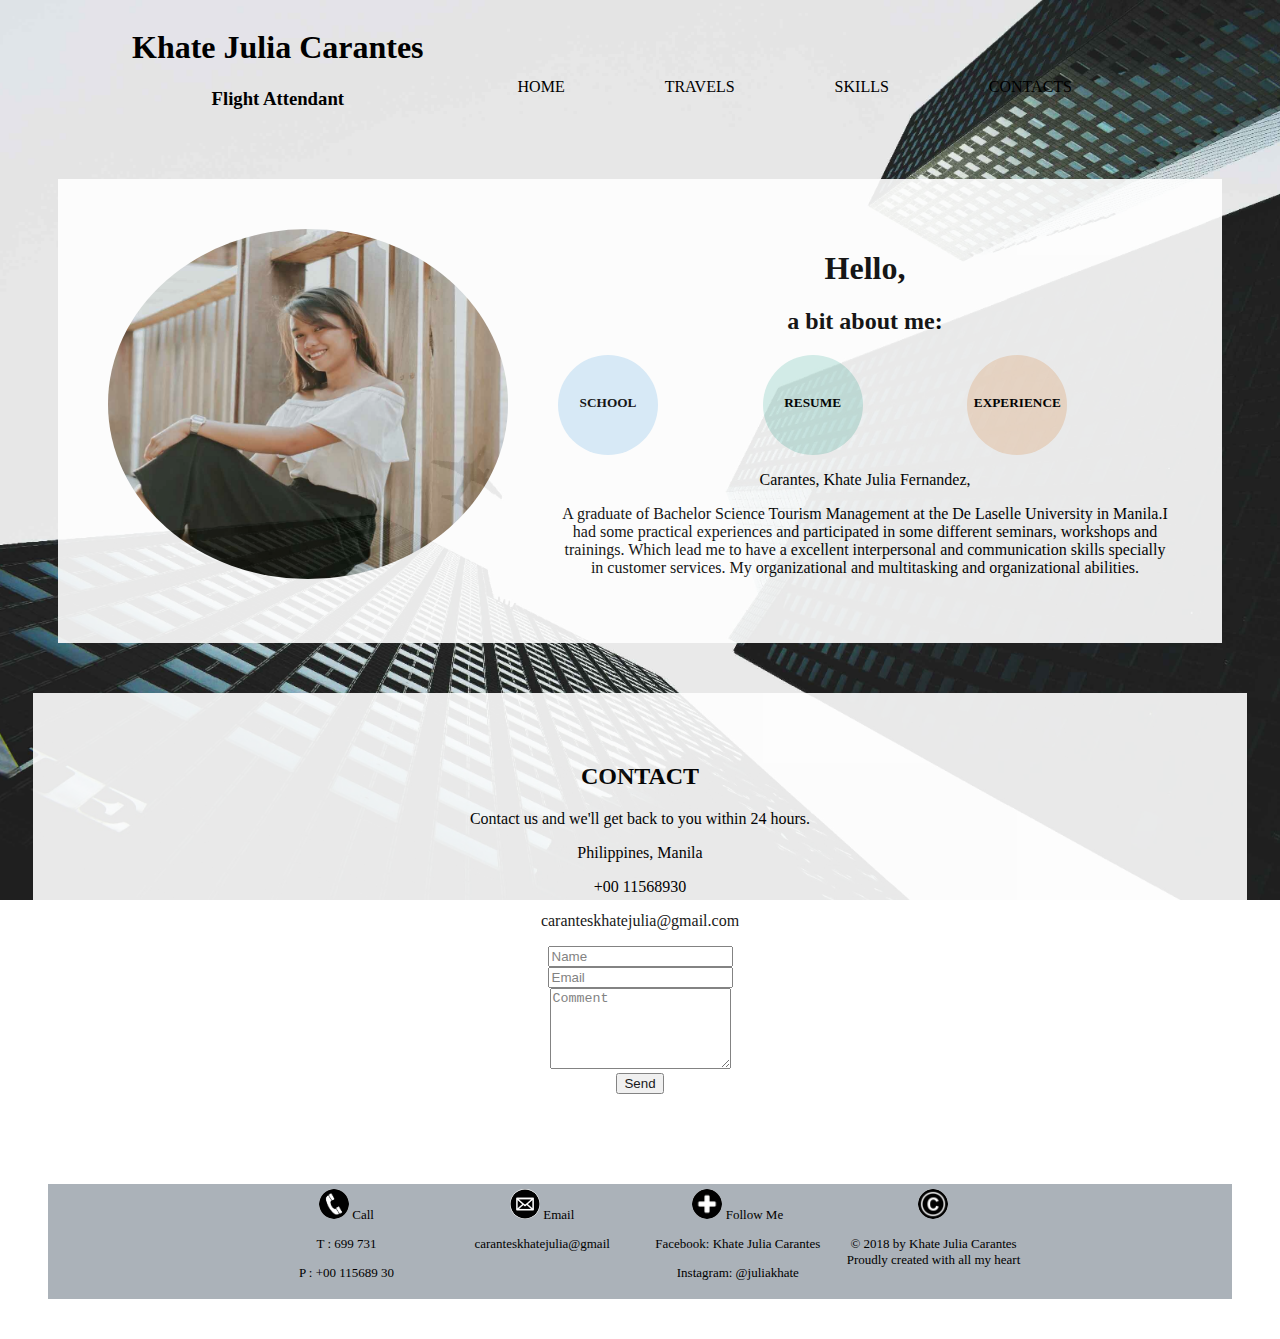
<file: index.html>
<!DOCTYPE html>
<html>
    <head>
	<meta charset="UTF-8">
		<meta name="viewport" content="width=device-width, initial-scale=1">
		<link rel="stylesheet" href="css/style.css">
	</head>
	<body>
	
	<div class="elow">	
		<div>
			<h1>Khate Julia Carantes</h1>
			<h3>Flight Attendant</h3>

		</div>
	
		<div>
			<ul id="main-menu">
				<a href="index.html"><li class="button">HOME</li></a>
				<a href="gam.html"><li class="button">TRAVELS</li></a>
				<a href="elow.html"><li class="button">SKILLS</li></a>
				<a href="contact.html"><li class="button">CONTACTS</li></a>
			</ul>

		</div>
	</div>
	
	<div class="home">
		<div>
			<img class="pic" src="images/icon.jpg" height="350" width="400">
		</div>
		<div>
			<h1> Hello,</h1>
			<h2> a bit about me:</h2>
			<div class="gam">
				<div class="container">
					<a href="send.html"><h5 class="text">SCHOOL</h5>
				</div></a>
				<div class="container1">
					<a href="send.html"><h5 class="text">RESUME</h5>
				</div></a>
				<div class="container2">
					<a href="send.html"><h5 class="text">EXPERIENCE</h5>
				
				</div></a>
			</div>
			
				<p>Carantes, Khate Julia Fernandez,</p>
				<p>A graduate of Bachelor Science Tourism Management at the De Laselle University
				in Manila.I had some practical experiences and participated in some different seminars, workshops and trainings. 
				Which lead me to have a excellent interpersonal and communication skills specially in customer services. 
				My organizational and multitasking and organizational abilities.</p>
		
		</div>
	
	
	</div>
	
<div id="contact" class="container-fluid bg-grey">
		<h2 class="text-center">CONTACT</h2>
		<div class="row">
		<div class="col-sm-5">
			<p>Contact us and we'll get back to you within 24 hours.</p>
			<p><span class="glyphicon glyphicon-map-marker"></span> Philippines, Manila</p>
			<p><span class="glyphicon glyphicon-phone"></span> +00 11568930</p>
			<p><span class="glyphicon glyphicon-envelope"></span> caranteskhatejulia@gmail.com</p>
		</div>
    <div class="col-sm-7 slideanim">
		<div class="row">
			<div class="col-sm-6 form-group">
				<input class="form-control" id="name" name="name" placeholder="Name" type="text" required>
			</div>
			<div class="col-sm-6 form-group">
				<input class="form-control" id="email" name="email" placeholder="Email" type="email" required>
			</div>
		</div>
      <textarea class="form-control" id="comments" name="comments" placeholder="Comment" rows="5"></textarea><br>
		<div class="row">
		<div class="col-sm-12 form-group">
          <a href="send.html"><button class="btn btn-default pull-right" type="submit">Send</button></a>
        </div>
		</div>
    </div>
		</div>
</div>
		<div id="footer">
				<div class="button1"></div>
				<div class="button1">
					<img class="kjc" src ="images/call1.jpg" height="30" width="30">
					Call
					<p> T : 699 731 </p>
					<p> P : +00 115689 30 </p>
				</div>
				<div class="button1">
				<img class="kjc" src="images/email1.jpg" height="30" width="30" >
				Email
					<p> caranteskhatejulia@gmail </p>
				</div>
				<div class="button1">
				<img class="kjc" src="images/follow1.jpg" height="30" width="30">
				Follow Me
					<p> Facebook: Khate Julia Carantes </p>
					<p> Instagram: @juliakhate </p>
				</div>
				<div class="button1">
				<img class="kjc" src="images/credits1.jpg" height="30" width="30">
				<p> &copy 2018 by Khate Julia Carantes
				Proudly created with all my heart</p>
				
				</div>
				<div class="button1"></div>
		</div>
    </body>
</html>
</file>
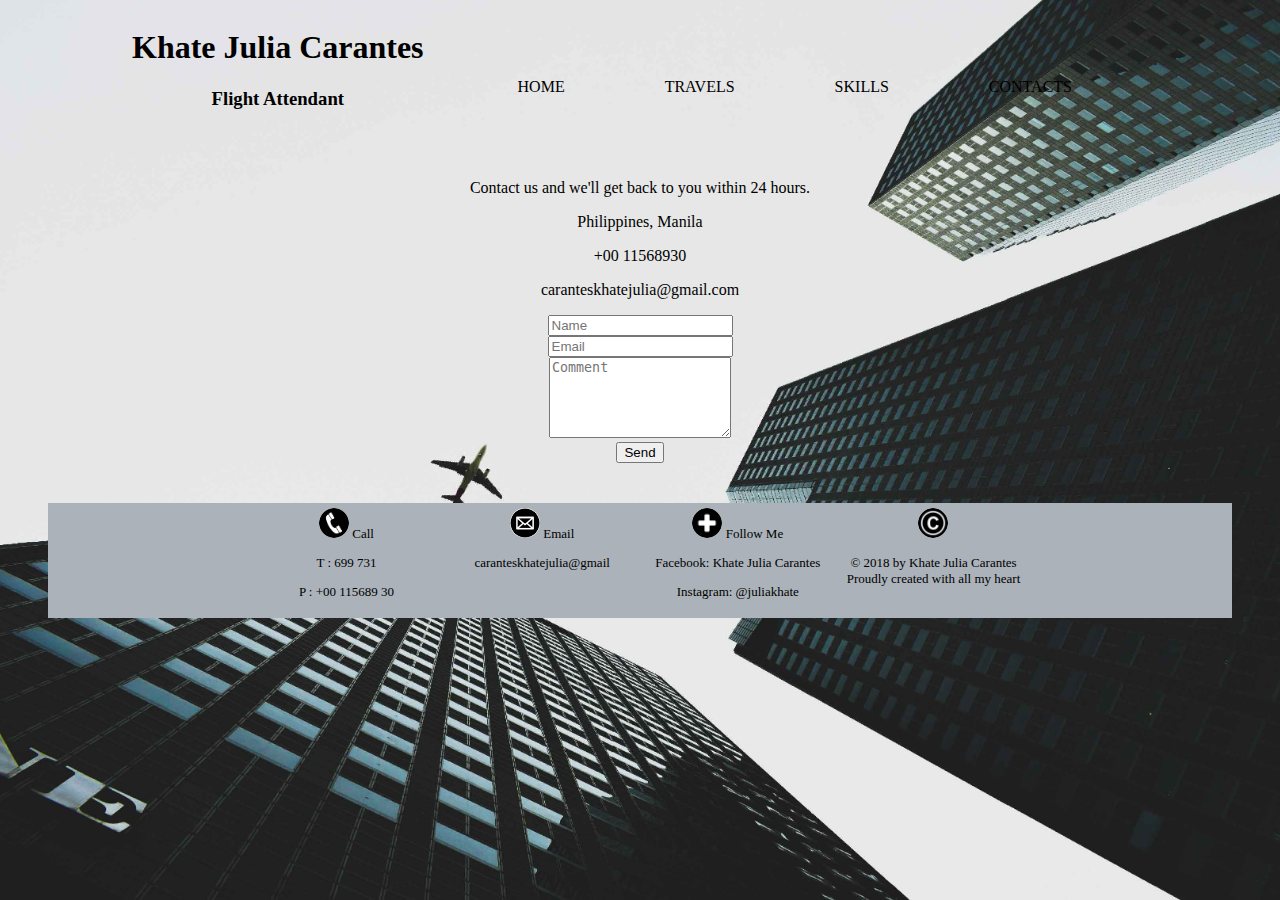
<file: contact.html>
<!DOCTYPE html>
<html>
<head>
	<meta charset="UTF-8">
		<link rel="stylesheet" href="css/gam.css">
		<meta name="viewport" content="width=device-width, initial-scale=1">
	</head>
<body>
<div class="elow">	
		<div>
			<h1>Khate Julia Carantes</h1>
			<h3>Flight Attendant</h3>

		</div>
	
		<div class="nav-bar">
			<ul id="main-menu">
				<a href="index.html"><li class="button">HOME</li></a>
				<a href="gam.html"><li class="button">TRAVELS</li></a>
				<a href="elow.html"><li class="button">SKILLS</li></a>
				<a href="contact.html"><li class="button">CONTACTS</li></a>
			</ul>

		</div>
	</div>

	<div class="grid"> 
		<div>
			<p>Contact us and we'll get back to you within 24 hours.</p>
      <p><span class="glyphicon glyphicon-map-marker"></span> Philippines, Manila</p>
      <p><span class="glyphicon glyphicon-phone"></span> +00 11568930</p>
      <p><span class="glyphicon glyphicon-envelope"></span> caranteskhatejulia@gmail.com</p>
		</div>
		<div class="col-sm-7 slideanim">
      <div class="row">
        <div class="col-sm-6 form-group">
          <input class="form-control" id="name" name="name" placeholder="Name" type="text" required>
        </div>
        <div class="col-sm-6 form-group">
          <input class="form-control" id="email" name="email" placeholder="Email" type="email" required>
        </div>
      </div>
      <textarea class="form-control" id="comments" name="comments" placeholder="Comment" rows="5"></textarea><br>
      <div class="row">
        <div class="col-sm-12 form-group">
          <a href="send.html"><button class="btn btn-default pull-right" type="submit">Send</button></a>
        </div>
      </div>
    </div>
	</div>
	
	<div id="footer">
				<div class="button1"></div>
				<div class="button1">
					<img class="kjc" src ="images/call1.jpg" height="30" width="30">
					Call
					<p> T : 699 731 </p>
					<p> P : +00 115689 30 </p>
				</div>
				<div class="button1">
				<img class="kjc" src="images/email1.jpg" height="30" width="30" >
				Email
					<p> caranteskhatejulia@gmail </p>
				</div>
				<div class="button1">
				<img class="kjc" src="images/follow1.jpg" height="30" width="30">
				Follow Me
					<p> Facebook: Khate Julia Carantes </p>
					<p> Instagram: @juliakhate </p>
				</div>
				<div class="button1">
				<img class="kjc" src="images/credits1.jpg" height="30" width="30">
				<p> &copy 2018 by Khate Julia Carantes
				Proudly created with all my heart</p>
				
				</div>
				<div class="button1"></div>
		</div>
</body>
</html>
</file>
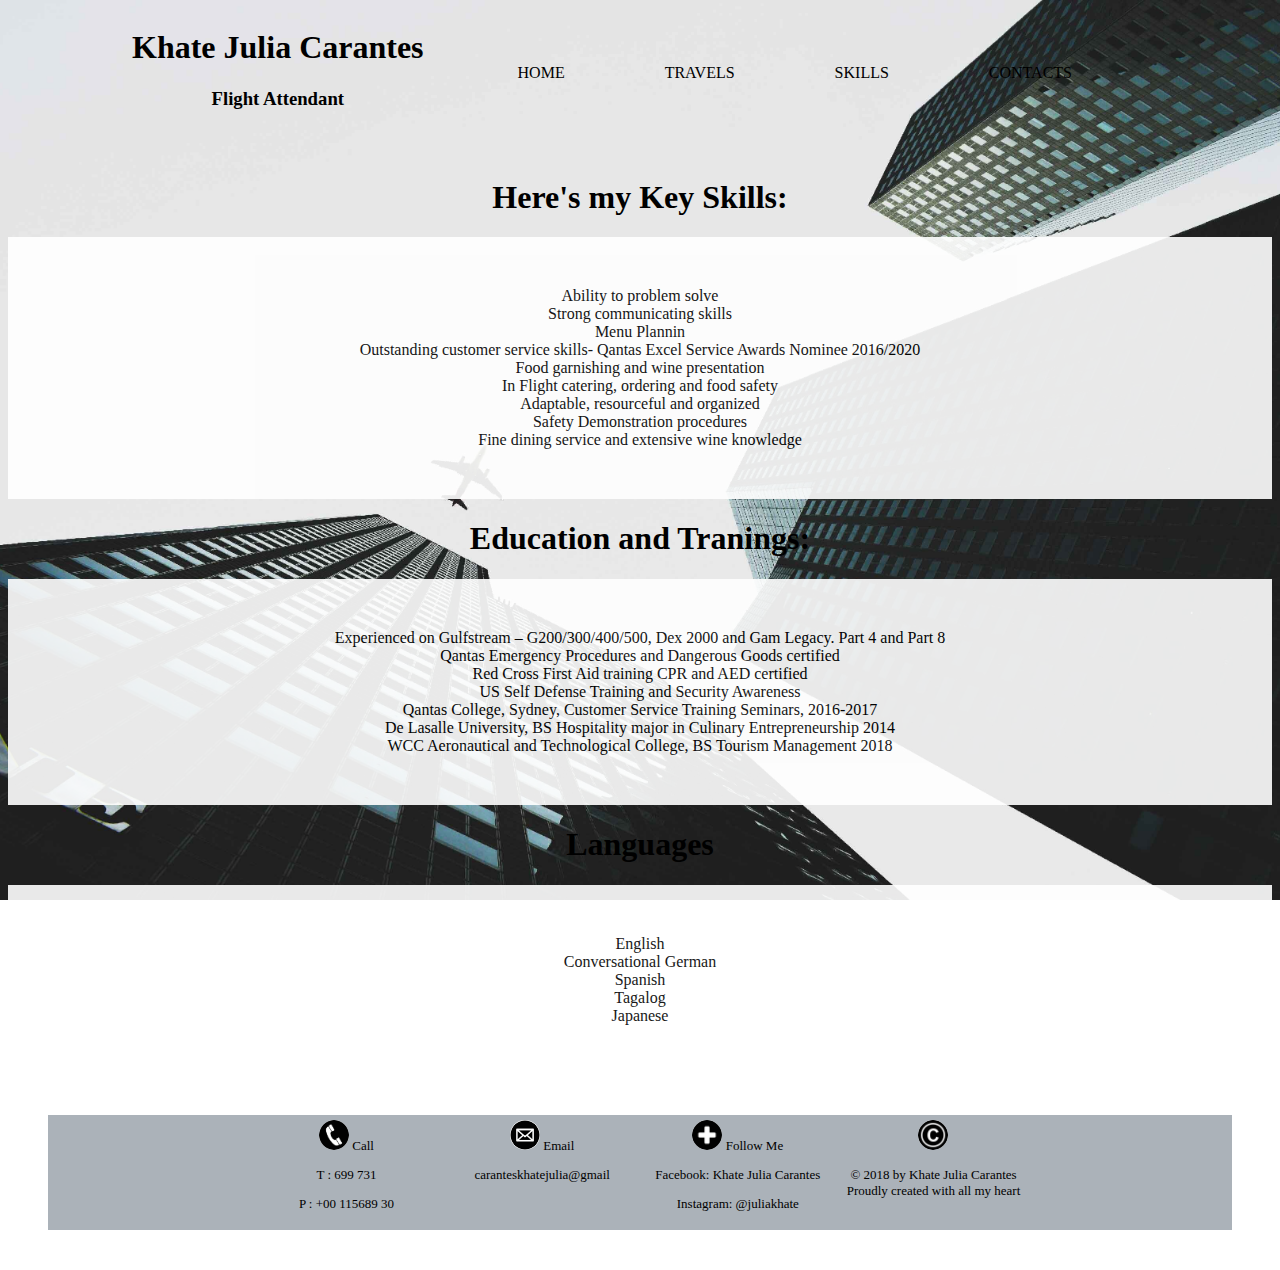
<file: elow.html>
<!DOCTYPE html>
<html>
<head>
	<meta charset="UTF-8">
		<link rel="stylesheet" href="css/elow.css">
		<meta name="viewport" content="width=device-width, initial-scale=1">
	</head>
<body>
<div class="elow">	
		<div>
			<h1>Khate Julia Carantes</h1>
			<h3>Flight Attendant</h3>

		</div>
	
		<div class="navbar">
			<ul id="main-menu">
				<a href="index.html"><li class="button">HOME</li></a>
				<a href="gam.html"><li class="button">TRAVELS</li></a>
				<a href="elow.html"><li class="button">SKILLS</li></a>
				<a href="contact.html"><li class="button">CONTACTS</li></a>
			</ul>

		</div>
	</div>
	
	<div>
		<h1>Here's my Key Skills:</h1>
		<ul id="julius">
			<li>Ability to problem solve</li>
			<li>Strong communicating skills</li>
			<li>Menu Plannin</li>
			<li>Outstanding customer service skills- Qantas Excel Service Awards Nominee 2016/2020</li>
			<li>Food garnishing and wine presentation</li>
			<li>In Flight catering, ordering and food safety</li> 
			<li>Adaptable, resourceful and organized</li>
			<li>Safety Demonstration procedures</li>
			<li>Fine dining service and extensive wine knowledge</li>
		</ul>
		<h1> Education and Tranings:</h1>
		<ul id="gamara">
			<li>Experienced on Gulfstream – G200/300/400/500, Dex 2000 and Gam Legacy. Part 4 and Part 8</li>
			<li>Qantas Emergency Procedures and Dangerous Goods certified</li>
			<li>Red Cross First Aid training CPR and AED certified</li>
			<li>US Self Defense Training and Security Awareness</li>
			<li>Qantas College, Sydney, Customer Service Training Seminars, 2016-2017</li>
			<li>De Lasalle University, BS Hospitality major in Culinary Entrepreneurship 2014</li>
			<li>WCC Aeronautical and Technological College, BS Tourism Management 2018</li>
		</ul>
		<h1> Languages </h1>
		<ul id="kat">
			<li>English</li>
			<li>Conversational German</li>
			<li>Spanish</li>
			<li>Tagalog</li>
			<li>Japanese</li>
		</ul>
	</div>
	
	<div id="footer">
				<div class="button1"></div>
				<div class="button1">
					<img class="kjc" src ="images/call1.jpg" height="30" width="30">
					Call
					<p> T : 699 731 </p>
					<p> P : +00 115689 30 </p>
				</div>
				<div class="button1">
				<img class="kjc" src="images/email1.jpg" height="30" width="30" >
				Email
					<p> caranteskhatejulia@gmail </p>
				</div>
				<div class="button1">
				<img class="kjc" src="images/follow1.jpg" height="30" width="30">
				Follow Me
					<p> Facebook: Khate Julia Carantes </p>
					<p> Instagram: @juliakhate </p>
				</div>
				<div class="button1">
				<img class="kjc" src="images/credits1.jpg" height="30" width="30">
				<p> &copy 2018 by Khate Julia Carantes
				Proudly created with all my heart</p>
				
				</div>
				<div class="button1"></div>
		</div>
	
</body>
</html>
</file>
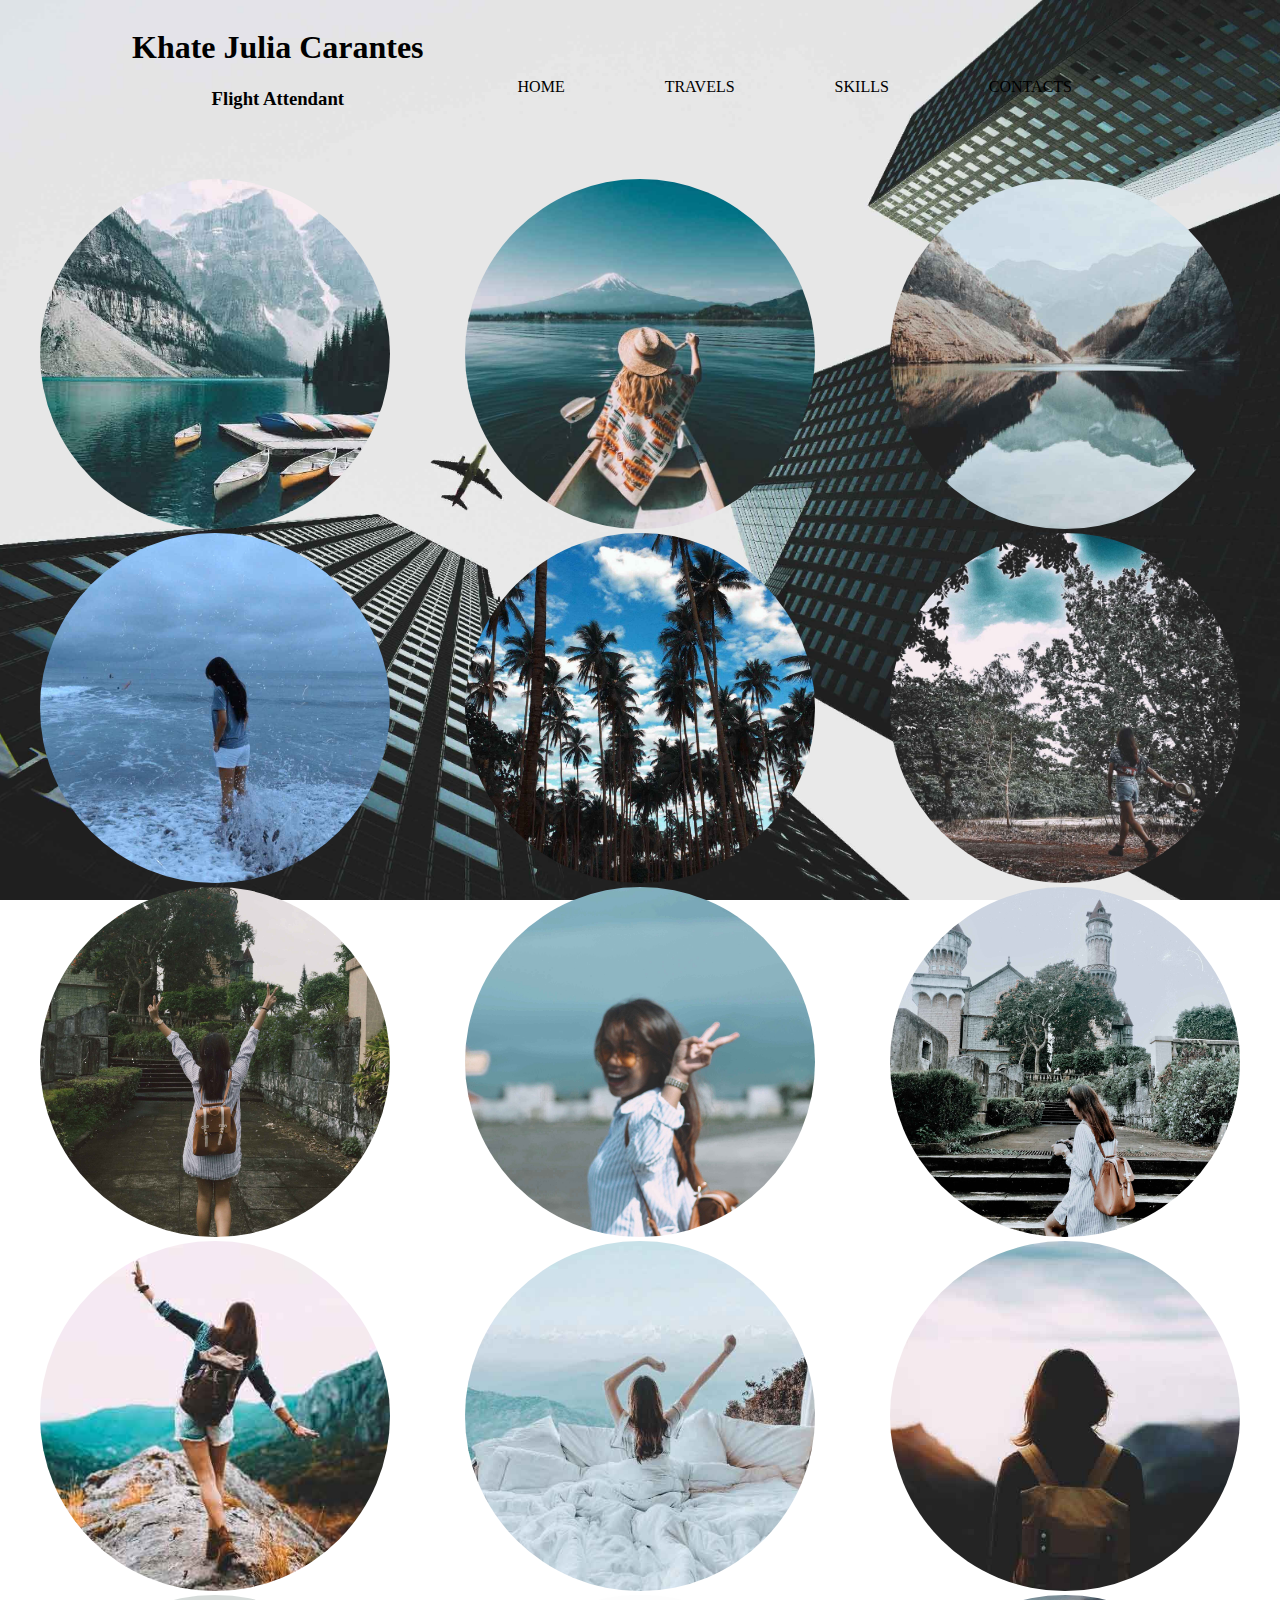
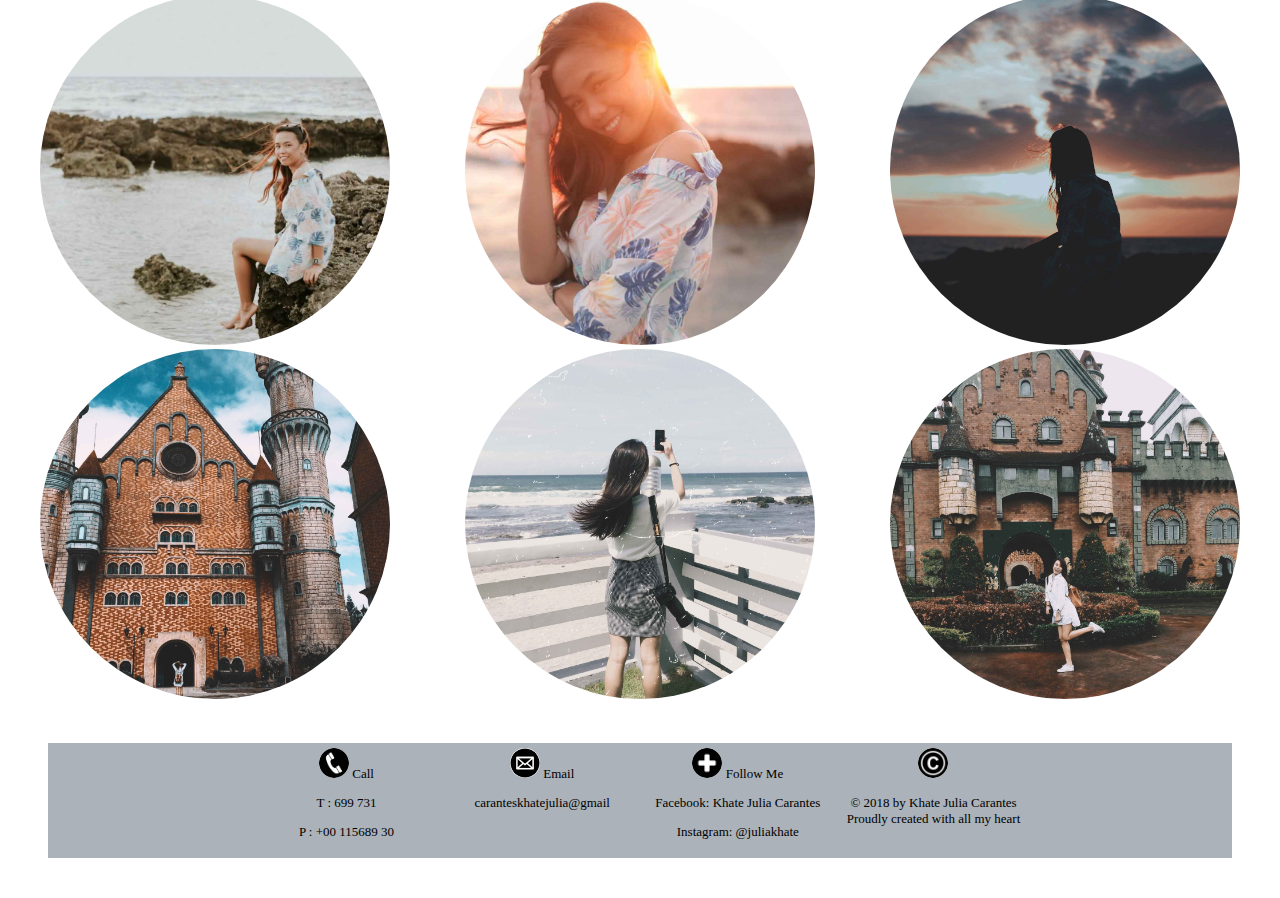
<file: gam.html>
<!DOCTYPE html>
<html>
<head>
	<meta charset="UTF-8">
		<link rel="stylesheet" href="css/gam.css">
		<meta name="viewport" content="width=device-width, initial-scale=1">
	</head>
<body>
<div class="elow">	
		<div>
			<h1>Khate Julia Carantes</h1>
			<h3>Flight Attendant</h3>

		</div>
	
		<div>
			<ul id="main-menu">
				<a href="index.html"><li class="button">HOME</li></a>
				<a href="gam.html"><li class="button">TRAVELS</li></a>
				<a href="elow.html"><li class="button">SKILLS</li></a>
				<a href="contact.html"><li class="button">CONTACTS</li></a>
			</ul>

		</div>
	</div>
	
	<div class="travels">
			<div class="pic-left">
				<div>
					<img class="pic1" id="image" src="images/w11.jpg" width="350" height="350">
				</div>
				<div>
					<img class="pic2" id="image" src="images/w22.jpg" width="350" height="350">
				</div>
				<div>
					<img class="pic3" id="image" src="images/w33.jpg" width="350" height="350">
				</div>
			</div>
	</div>

	<div class="travels">
			<div class="pic-left">
				<div>
					<img class="pic1" id="image" src="images/b11.jpg" width="350" height="350">
				</div>
				<div>
					<img class="pic2" id="image" src="images/b22.jpg" width="350" height="350">
				</div>
				<div>
					<img class="pic3" id="image" src="images/b33.jpg" width="350" height="350">
				</div>
			</div>
	</div>
	
	<div class="travels">
			<div class="pic-left">
				<div>
					<img class="pic1" id="image" src="images/a11.jpg" width="350" height="350">
				</div>
				<div>
					<img class="pic2" id="image" src="images/a22.jpg" width="350" height="350">
				</div>
				<div>
					<img class="pic3" id="image" src="images/a33.jpg" width="350" height="350">
				</div>
			</div>
	</div>
	
	<div class="travels">
			<div class="pic-left">
				<div>
					<img class="pic1" id="image" src="images/h11.jpg" width="350" height="350">
				</div>
				<div>
					<img class="pic2" id="image" src="images/h22.jpg" width="350" height="350">
				</div>
				<div>
					<img class="pic3" id="image" src="images/h33.jpg" width="350" height="350">
				</div>
			</div>
	</div>
	
	
	<div class="travels">
			<div class="pic-left">
				<div>
					<img class="pic1" id="image" src="images/g11.jpg" width="350" height="350">
				</div>
				<div>
					<img class="pic2" id="image" src="images/g22.jpg" width="350" height="350">
				</div>
				<div>
					<img class="pic3" id="image" src="images/g33.jpg" width="350" height="350">
				</div>
			</div>
	</div>
	
	<div class="travels">
			<div class="pic-left">
				<div>
					<img class="pic1" id="image" src="images/c11.jpg" width="350" height="350">
				</div>
				<div>
					<img class="pic2" id="image" src="images/c22.jpg" width="350" height="350">
				</div>
				<div>
					<img class="pic3" id="image" src="images/c33.jpg" width="350" height="350">
				</div>
			</div>
	</div>
	
	<div id="footer">
				<div class="button1"></div>
				<div class="button1">
					<img class="kjc" src ="images/call1.jpg" height="30" width="30">
					Call
					<p> T : 699 731 </p>
					<p> P : +00 115689 30 </p>
				</div>
				<div class="button1">
				<img class="kjc" src="images/email1.jpg" height="30" width="30" >
				Email
					<p> caranteskhatejulia@gmail </p>
				</div>
				<div class="button1">
				<img class="kjc" src="images/follow1.jpg" height="30" width="30">
				Follow Me
					<p> Facebook: Khate Julia Carantes </p>
					<p> Instagram: @juliakhate </p>
				</div>
				<div class="button1">
				<img class="kjc" src="images/credits1.jpg" height="30" width="30">
				<p> &copy 2018 by Khate Julia Carantes
				Proudly created with all my heart</p>
				
				</div>
				<div class="button1"></div>
		</div>
		
		
		
</body>
</html>
</file>
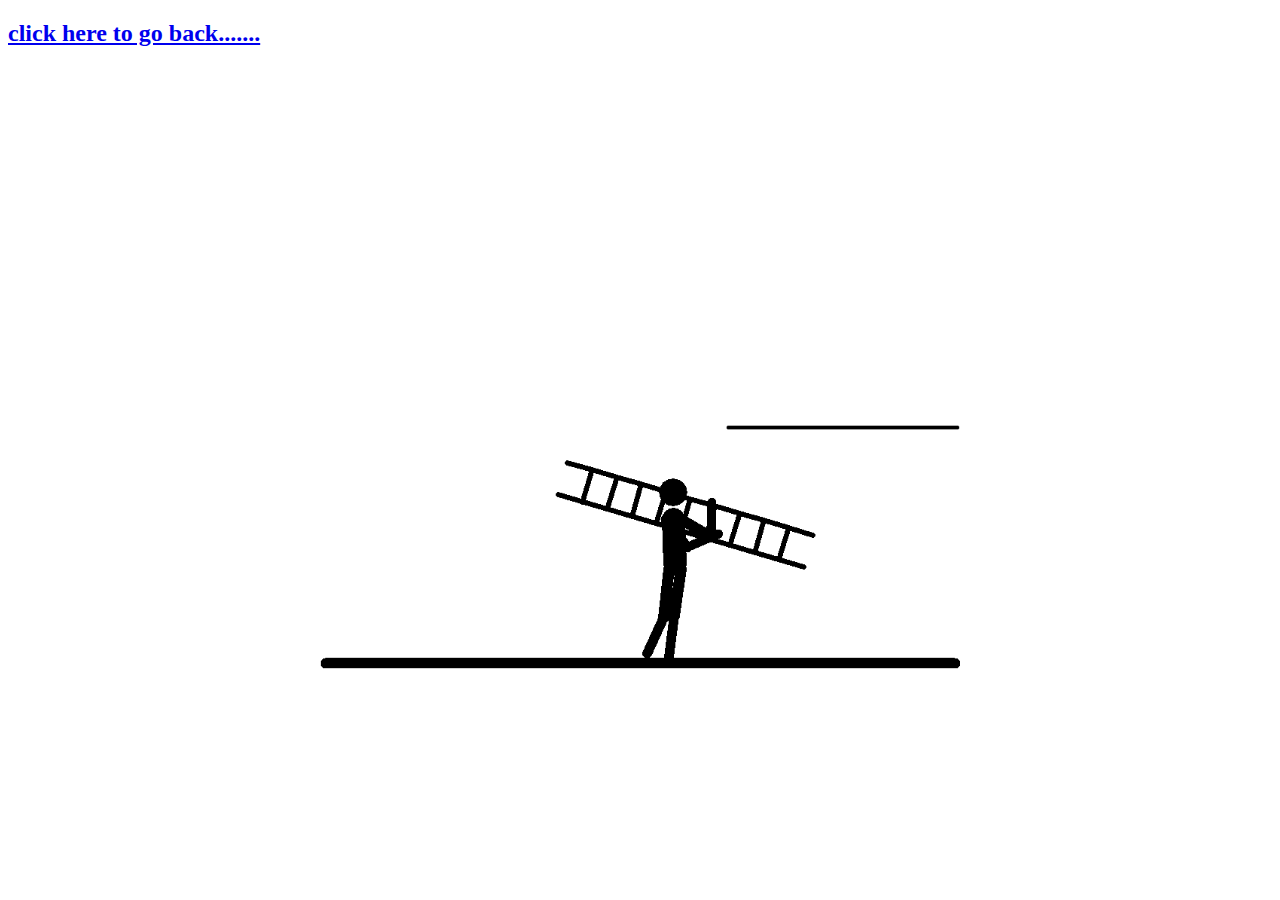
<file: send.html>
<!DOCTYPE html>
<html>
<head> 
<title>UNDER CONSTRUCTION></title>
<link rel="stylesheet" href="css/send.css">
</head>
<body>
<a href="index.html"><h2> click here to go back.......</h2></a>
</body>
</html>
</file>
<file: css/style.css>
body {
	background-image: url(../images/bg.jpg);
	background-size: cover;
	background-repeat: no-repeat;
	background-position: 50% 50%;
	background-attachment: fixed;
	font-family: Bahnschrift;
	text-align: center;
	color: black;
}
a{
	text-decoration: none;
}
.elow {
	color: black;
	display: grid;
	margin-bottom: 50px;
	grid-template-columns: 2fr 3fr;
	grid-template-rows: 1fr;
	padding-left: 70px;
}
.navbar {
	display: flex;
	flex-direction: column;
	justify-content: center;
}

#main-menu {
	display: grid;
	margin: 0;
	padding-right: 100px;
	text-align: center;
	list-style: none;
	grid-template-columns: 1fr 1fr 1fr 1fr;
}      
                                                                                                                                                              
.button {
	color: black;
	padding-top: 70px;
	text-align: left;
	padding-right: 100px;

}

.pic {
	border-radius: 50%;
}

.home {
	padding-left: 200px;
	display: grid;
	margin-bottom: 50px;
	margin: 50px;
	padding: 50px;
	grid-template-columns: 1fr 2fr;
	grid-template-rows: 1fr;
	grid-gap: 50px;
	background: white;
	opacity: 0.9;
}

.gam {
	display: grid;
	grid-template-columns: 1fr 1fr 1fr;
	grid-template-rows: 1fr;
	
}
h5{
	position: absolute;
	transform: translate(-50%, -50%);
}
.text{
	color: black;
	position:abosolute;
	top: 25%;
	left: 50%;
	transform: translate(-50%, -50%);
}
.container, .container1, .container2 {
	position: relative;
	height: 100px;
	width: 100px;
}
.container{ 
	border-radius: 50%;
	background: #d6eaf8;
}

.container1 {
	border-radius: 50%;
	background: #d0ece7;
}
.container2 {
	border-radius: 50%;
	background: #fae5d3;
}

#contact {
	background: white;
	margin: 25px;
	padding-top: 5px;
	padding: 50px;
	opacity: 0.9;
}

#footer {
	display: grid;
	margin: 40px;
	padding:5px;
	text-align: center;
	list-style: none;
	font-size: 13px;
	grid-template-columns: 1fr 1fr 1fr 1fr 1fr 1fr;
	background: #abb2b9;
}      

.kjc {
	border-radius: 50%;
}
</file>
<file: css/gam.css>
body {
	background-image: url(../images/bg.jpg);
	background-size: cover;
	background-repeat: no-repeat;
	background-position: 50% 50%;
	background-attachment: fixed;
	font-family: Bahnschrift;
	text-align: center;
	color: Black;
}
a{
	text-decoration: none;
}
.elow {
	display: grid;
	margin-bottom: 50px;
	grid-template-columns: 2fr 3fr;
	grid-template-rows: 1fr;
	padding-left: 70px;
}

.navbar {
	display: flex;
	flex-direction: column;
	justify-content: center;
}

#main-menu {
	display: grid;
	margin: 0;
	padding-right: 100px;
	text-align: center;
	list-style: none;
	grid-template-columns: 1fr 1fr 1fr 1fr;
}      
.button {
	color: black;
	padding-top: 70px;
	text-align: left;
	padding-right: 100px;

}

.travels{
	padding: 0;
	margin-bottom: 0;
	
}
.pic-left{
	margin: 0;
	padding: 0;
	display: grid;
	grid-gap: 10px;
	grid-template-columns: 1fr 1fr 1fr;
}
.pic1, .pic2, .pic3 {
	border-radius: 50%;
}

.pic1:hover, .pic2:hover, .pic3:hover {
	opacity:0.6;
}
	
#footer {
	display: grid;
	margin: 40px;
	padding:5px;
	text-align: center;
	list-style: none;
	font-size: 13px;
	grid-template-columns: 1fr 1fr 1fr 1fr 1fr 1fr;
	background: #abb2b9;
}      

.kjc {
	border-radius: 50%;
}


.kjc {
	border-radius: 50%;
}
</file>
<file: css/elow.css>
body {
	background-image: url(../images/bg.jpg);
	background-size: cover;
	background-repeat: no-repeat;
	background-position: 50% 50%;
	background-attachment: fixed;
	font-family: Bahnschrift;
	text-align: center;
	color: Black;
}
a {
	text-decoration: none;
}
.elow {
	display: grid;
	margin-bottom: 50px;
	grid-template-columns: 2fr 3fr;
	grid-template-rows: 1fr;
	padding-left: 70px;
}

.navbar {
	display: flex;
	flex-direction: column;
	justify-content: center;
}

#main-menu {
	
	display: grid;
	margin: 0;
	margin-right: 100px;
	text-align: center;
	list-style: none;
	grid-template-columns: 1fr 1fr 1fr 1fr;
}      
.button {
	color: black;
	padding-top: 10px;
	text-align: left;
	padding-right: 100px;

}

li {
	color: black;
	list-style: none;
}

#julius {
	display: grid;
	margin: 0;
	padding: 50px;
	text-align: center;
	color: black;
	background: white;
	opacity: 0.9;
}      

#gamara {
	display: grid;
	margin: 0;
	padding: 50px;
	text-align: center;
	color: black;
	background: white;
	opacity: 0.9;
}      

#kat {
	display: grid;
	margin: 0;
	padding: 50px;
	text-align: center;
	color: black;
	background: white;
	opacity: 0.9;
}      

#footer {
	display: grid;
	margin: 40px;
	padding:5px;
	text-align: center;
	list-style: none;
	font-size: 13px;
	grid-template-columns: 1fr 1fr 1fr 1fr 1fr 1fr;
	background: #abb2b9;
}      

.kjc {
	border-radius: 50%;
}


.kjc {
	border-radius: 50%;
}
</file>
<file: css/send.css>
body {
	background-image: url(../images/Leiter1.gif);
	background-size: 50%;
	background-position: center center;
	background-repeat: no-repeat;
	background-attachment: fixed;
}
</file>
